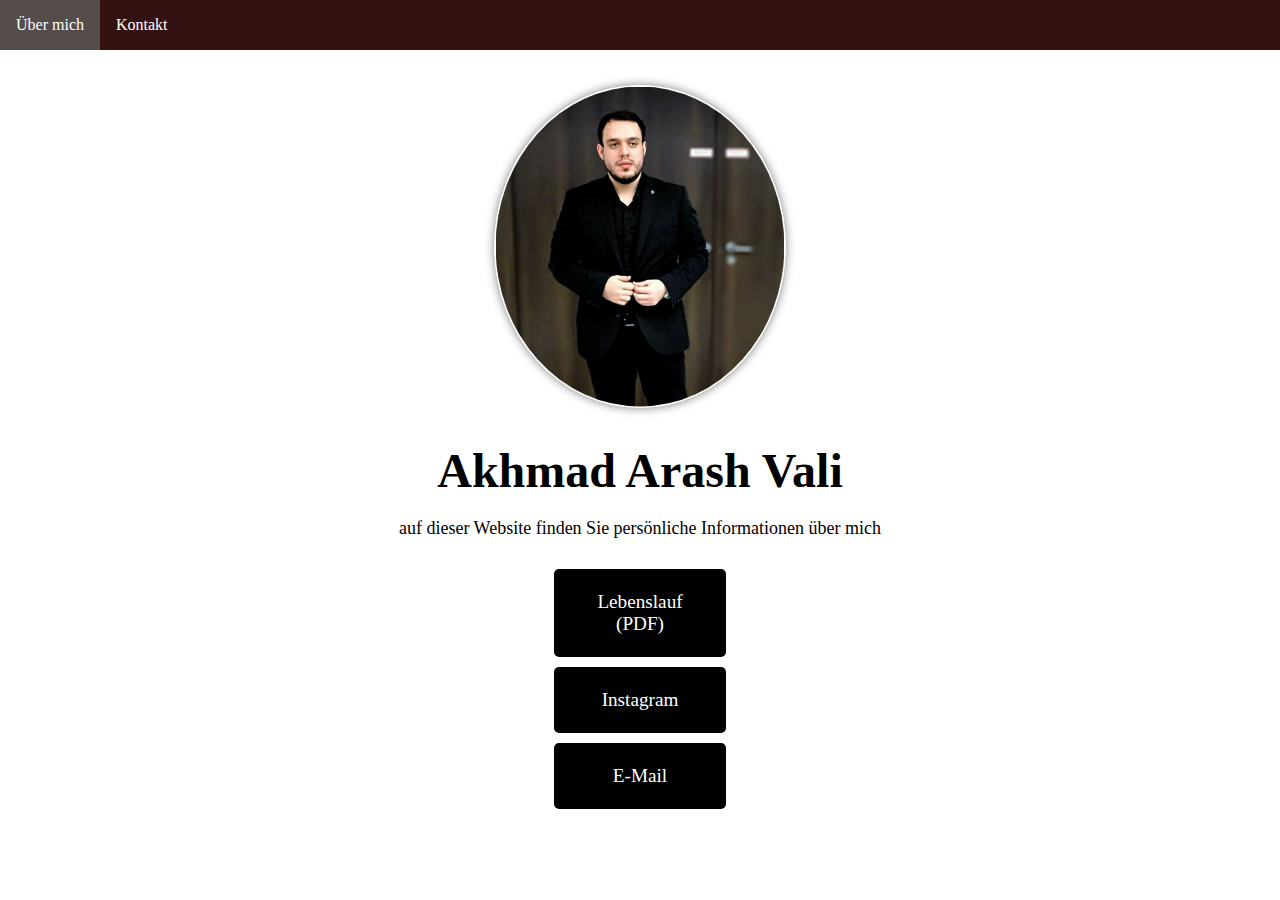
<file: index.html>
<!DOCTYPE html5>

<html>
  <head>
    <title>Arash</title>
    <meta charset="UTF-8" />
    <meta name="author" content="Akhmad Arash Vali" />
    <meta name="description" content="website" />
    <link rel="stylesheet" href="css/main.css" />
  </head>
  <body>
    <div class="navbar">
      <div class="drop">
        <button class="nav-btn">&#8801;</button>
        <div class="nav-list">
          <a href="index.html">Über mich</a>
          <a href="kontakt.html">Kontakt</a>
        </div>
      </div>
    </div>
    <img
      class="rounded-img"
      src="css/images/00012.jpg"
      alt="Foto"
      height="300"
      width="250"
    />
    <h1>Akhmad Arash Vali</h1>
    <p class="lead-text">
      auf dieser Website finden Sie persönliche Informationen über mich
    </p>
    <a
      class="PDF"
      href="Lebenslauf Akhmd Arash Vali .pdf"
      download="Lebenslauf Akhmd Arash Vali .pdf"
    >
      Lebenslauf (PDF)
    </a>
    <a class="insta" href="https://www.instagram.com/waliarash/"> Instagram</a>
    <a class="mail" href="mailto:arash.wali30@gmail.com">E-Mail</a>
  </body>
</html>
</file>
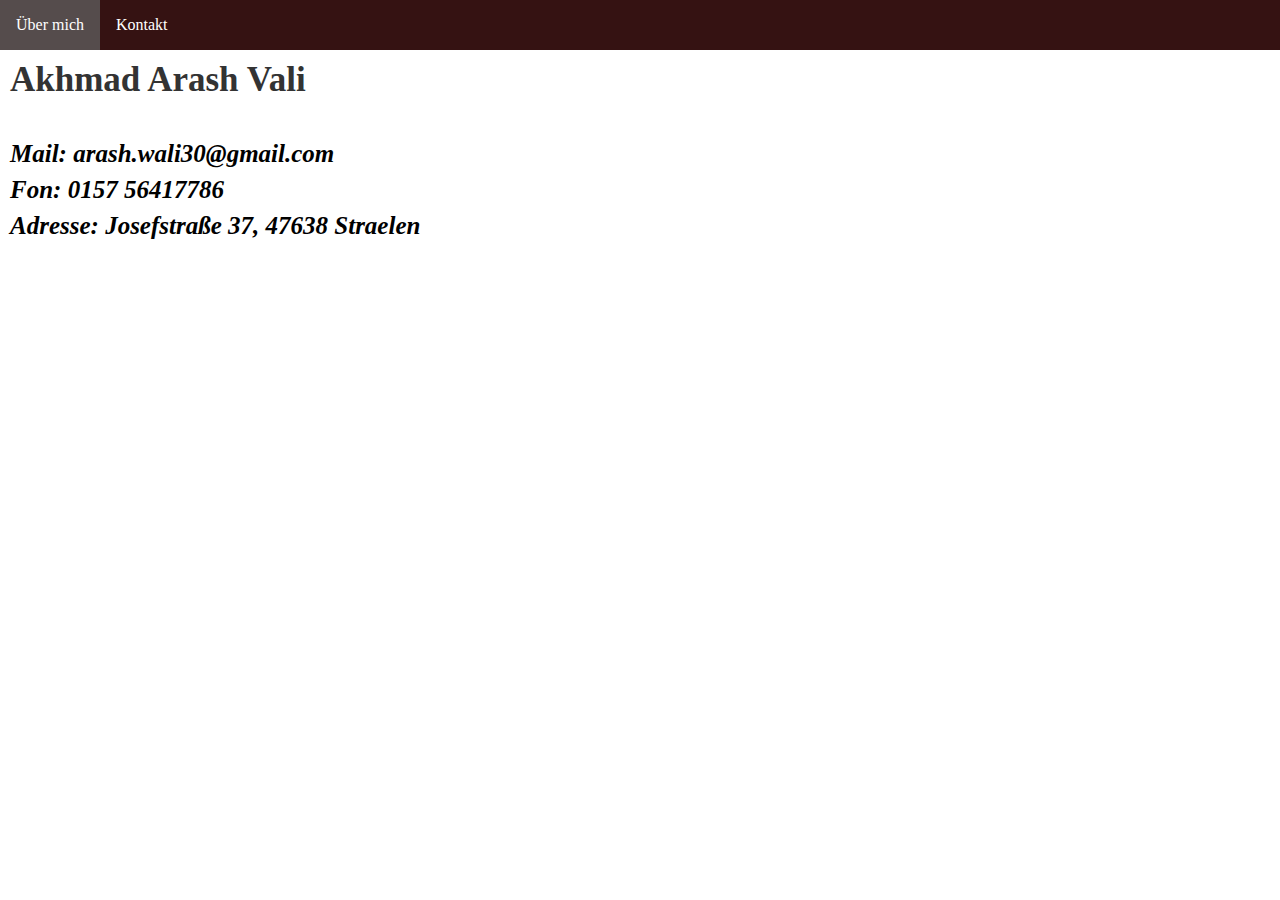
<file: kontakt.html>
<!DOCTYPE html>
<html>
  <head>
    <title>Arash</title>
    <meta charset="UTF-8" />
    <meta name="author" content="Akhmad Arash Vali" />
    <meta name="description" content="website" />
    <link rel="stylesheet" href="css/main.css" />
  </head>
  <body>
    <div class="navbar">
      <div class="drop">
        <button class="nav-btn">&#8801;</button>
        <div class="nav-list">
          <a href="index.html">Über mich</a>
          <a href="kontakt.html">Kontakt</a>
        </div>
      </div>
    </div>
    <div class="main-text">
      <h2>Akhmad Arash Vali</h1>
      <p>Mail: arash.wali30@gmail.com</p>
      <p>Fon: 0157 56417786</p>
      <p>Adresse: Josefstraße 37, 47638 Straelen</p>
    </div>
  </body>
</html>
</file>
<file: css/main.css>
* {
  margin: 0;
  padding: 0;
}

@import url("https://fonts.googleapis.com/css2?family=Courgette&family=Patua+One&display=swap");

.nav-list {
  display: flex;
}

.nav-list a {
  display: block;
  padding: 1em;
  text-decoration: none;
  color: white;
}

.nav-list a:hover {
  background-color: #554c4c;
}

.nav-btn {
  display: none;
}

@media (max-width: 1000px) {
  .nav-btn {
    font-size: 3em;
    padding-inline: 15px;
    padding-bottom: 3px;
    border: none;
    background-color: rgb(53, 18, 18);
    color: #ffffff;
    display: block;
    cursor: pointer;
  }
  .nav-list {
    display: none;
  }
}

@media (max-width: 1000px) {
  .drop:hover .nav-list {
    display: block;
    position: absolute;
    background-color: rgb(53, 18, 18);
  }
}

h1 {
  text-align: center;
  margin-bottom: 20px;
  font-size: 3em;
}

a.PDF {
  display: block;
  background-color: #000000;
  padding: 20px 20px;
  font-size: 1.2em;
  text-align: center;
  text-decoration: none;
  border: 2px solid #000203;
  border-radius: 5px;
  color: #ffffff;
  transition: all 0.3s ease;
  margin-bottom: 10px;
  width: 10%;
  margin: 0 auto;
}

@media (max-width: 768px) {
  a.PDF {
    width: 60%;
    font-size: 1em;
    padding: 15px;
  }
}

a.PDF:hover {
  background-color: #ffffff;
  color: #000000;
}

.insta {
  display: block;
  background-color: #000000;
  padding: 20px 20px;
  font-size: 1.2em;
  text-align: center;
  text-decoration: none;
  border: 2px solid #000203;
  border-radius: 5px;
  color: #ffffff;
  transition: all 0.3s ease;
  width: 10%;
  margin: 0 auto;
  margin-top: 10px;
}

@media (max-width: 768px) {
  .insta {
    width: 60%;
    font-size: 1em;
    padding: 15px;
  }
}

a.insta:hover {
  background-color: #ffffff;
  color: #000000;
}

.mail {
  display: block;
  background-color: #000000;
  padding: 20px 20px;
  font-size: 1.2em;
  text-align: center;
  text-decoration: none;
  border: 2px solid #000203;
  border-radius: 5px;
  color: #ffffff;
  transition: all 0.3s ease;
  width: 10%;
  margin: 0 auto;
  margin-top: 10px;
}

.mail:hover {
  background-color: #ffffff;
  color: #000000;
}

@media (max-width: 768px) {
  .mail {
    width: 60%;
    font-size: 1em;
    padding: 15px;
  }
}

.navbar {
  display: flex;
  background-color: rgb(53, 18, 18);
}

.rounded-img {
  height: 20em;
  width: 18em;
  border-radius: 50%;
  box-shadow: 0 0 10px rgba(0, 0, 0, 0.5);
  padding: 0.1em;
  margin: 35px auto;
  display: block;
}

.main-text h2 {
  font-size: 35px;
  font-weight: bold;
  color: #333;
  margin-bottom: 40px;
  margin-left: 10px;
  margin-top: 10px;
}

.main-text p {
  font-weight: bold;
  font-style: italic;
  font-size: 25px;
  color: #000000;
  margin-bottom: 8px;
  margin-left: 10px;
}

.lead-text {
  text-align: center;
  margin-bottom: 30px;
  font-size: large;
}
</file>
